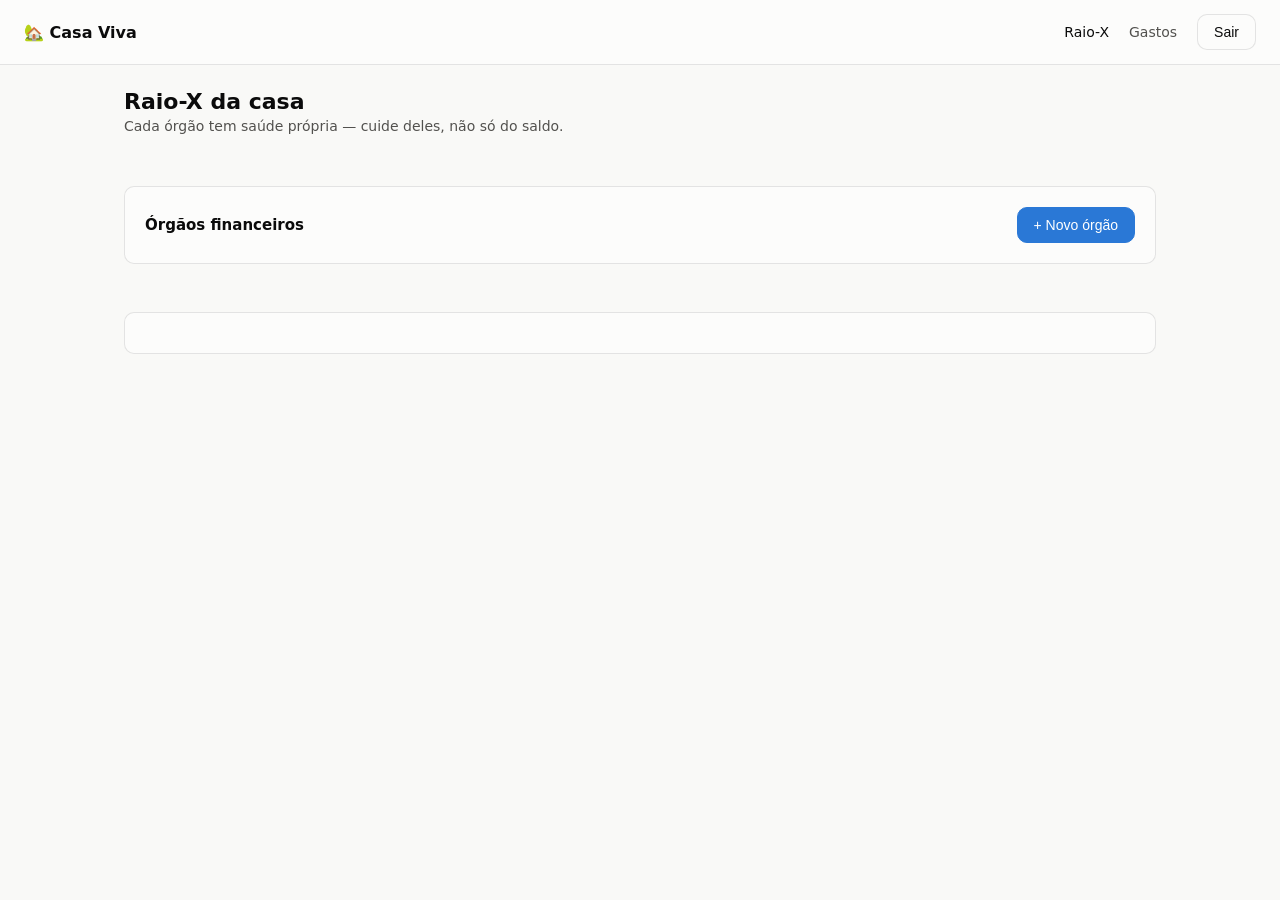
<file: index.html>
<!doctype html>
<html lang="pt-BR">
<head>
  <meta charset="UTF-8" />
  <meta name="viewport" content="width=device-width, initial-scale=1.0" />
  <title>Casa Viva — Raio-X da casa</title>
  <link rel="stylesheet" href="css/style.css" />
</head>
<body>
  <div id="config-banner"></div>

  <header class="topnav">
    <div class="brand">🏡 Casa Viva</div>
    <button class="nav-toggle" id="nav-toggle" aria-label="Abrir menu">☰</button>
    <nav id="main-nav">
      <a href="index.html" class="active">Raio-X</a>
      <a href="expenses.html">Gastos</a>
      <button class="btn" id="logout-btn">Sair</button>
    </nav>
  </header>

  <main class="container">
    <h1 class="page-title">Raio-X da casa</h1>
    <p class="page-subtitle">Cada órgão tem saúde própria — cuide deles, não só do saldo.</p>

    <div class="stat-grid" id="summary-grid"></div>

    <div class="card" style="display: flex; align-items: center; justify-content: space-between; flex-wrap: wrap; gap: 10px">
      <h2 style="margin: 0">Órgãos financeiros</h2>
      <button class="btn btn-primary" id="add-org-btn">+ Novo órgão</button>
    </div>

    <div id="add-org-form-wrap" style="display: none" class="card"></div>

    <div class="org-grid" id="org-grid"></div>

    <div class="card" id="income-card"></div>
  </main>

  <script type="module" src="js/dashboard.js"></script>
</body>
</html>
</file>
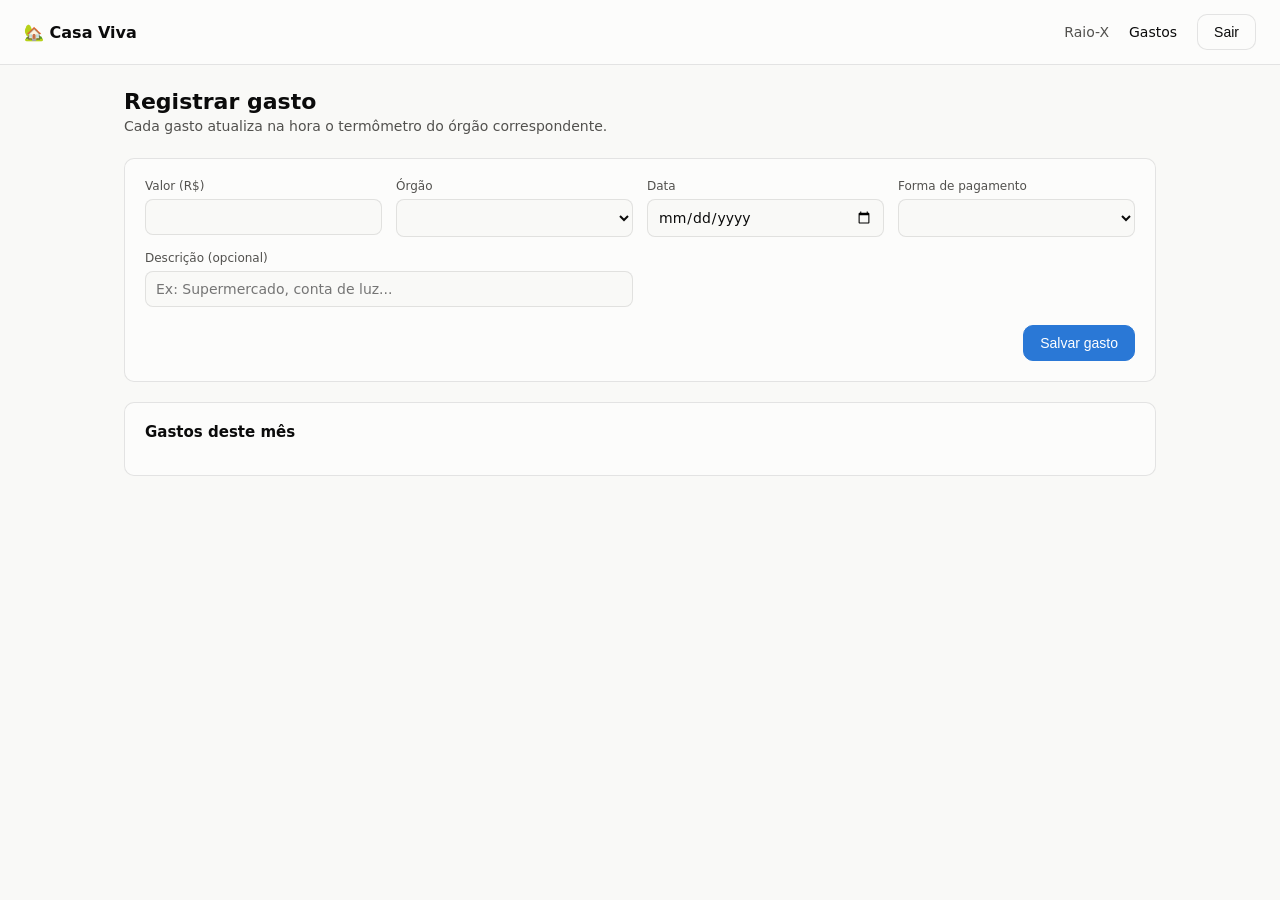
<file: expenses.html>
<!doctype html>
<html lang="pt-BR">
<head>
  <meta charset="UTF-8" />
  <meta name="viewport" content="width=device-width, initial-scale=1.0" />
  <title>Gastos — Casa Viva</title>
  <link rel="stylesheet" href="css/style.css" />
</head>
<body>
  <div id="config-banner"></div>

  <header class="topnav">
    <div class="brand">🏡 Casa Viva</div>
    <button class="nav-toggle" id="nav-toggle" aria-label="Abrir menu">☰</button>
    <nav id="main-nav">
      <a href="index.html">Raio-X</a>
      <a href="expenses.html" class="active">Gastos</a>
      <button class="btn" id="logout-btn">Sair</button>
    </nav>
  </header>

  <main class="container">
    <h1 class="page-title">Registrar gasto</h1>
    <p class="page-subtitle">Cada gasto atualiza na hora o termômetro do órgão correspondente.</p>

    <div class="card">
      <form id="expense-form">
        <div class="form-grid">
          <div class="field">
            <label for="amount">Valor (R$)</label>
            <input type="number" id="amount" min="0" step="any" required />
          </div>
          <div class="field">
            <label for="category_id">Órgão</label>
            <select id="category_id" required></select>
          </div>
          <div class="field">
            <label for="expense_date">Data</label>
            <input type="date" id="expense_date" required />
          </div>
          <div class="field">
            <label for="payment_method">Forma de pagamento</label>
            <select id="payment_method"></select>
          </div>
          <div class="field span-2">
            <label for="description">Descrição (opcional)</label>
            <input type="text" id="description" placeholder="Ex: Supermercado, conta de luz..." />
          </div>
        </div>

        <div class="form-actions">
          <button type="submit" class="btn btn-primary" id="save-btn">Salvar gasto</button>
        </div>
        <p class="error-text" id="form-error" style="display: none"></p>
      </form>
    </div>

    <div class="card">
      <div style="display: flex; align-items: center; justify-content: space-between; flex-wrap: wrap; gap: 10px">
        <h2 style="margin: 0">Gastos deste mês</h2>
      </div>
      <div id="expenses-table" style="margin-top: 14px"></div>
    </div>
  </main>

  <script type="module" src="js/expenses-page.js"></script>
</body>
</html>
</file>
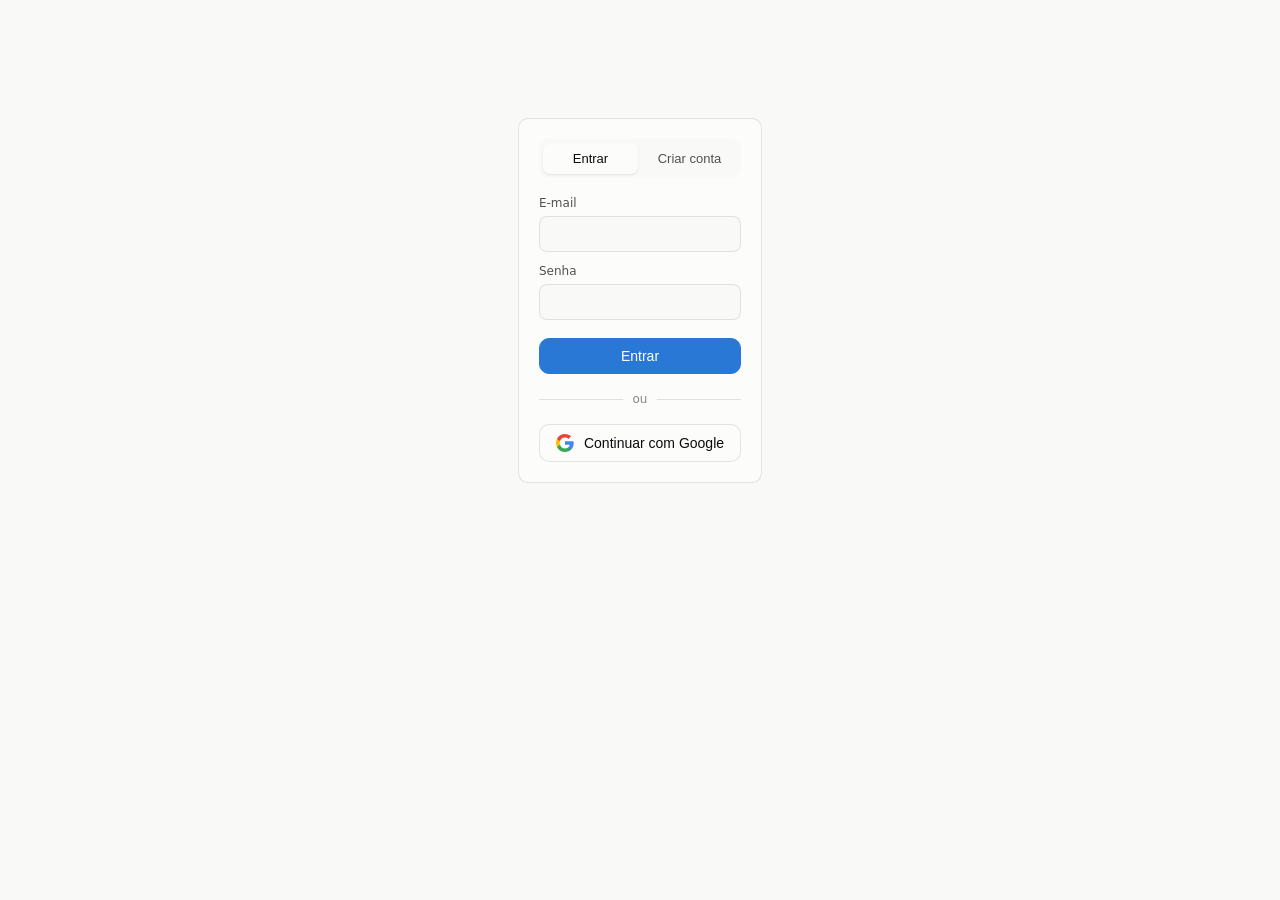
<file: login.html>
<!doctype html>
<html lang="pt-BR">
<head>
  <meta charset="UTF-8" />
  <meta name="viewport" content="width=device-width, initial-scale=1.0" />
  <title>Entrar — Casa Viva</title>
  <link rel="stylesheet" href="css/style.css" />
</head>
<body>
  <div id="config-banner"></div>

  <div class="auth-shell">
    <div class="card">
      <div class="tabbar">
        <button id="tab-login" class="active">Entrar</button>
        <button id="tab-signup">Criar conta</button>
      </div>

      <form id="auth-form">
        <div class="field" style="margin-bottom: 12px">
          <label for="email">E-mail</label>
          <input type="email" id="email" required autocomplete="email" />
        </div>
        <div class="field">
          <label for="password">Senha</label>
          <input type="password" id="password" required minlength="6" autocomplete="current-password" />
        </div>
        <div class="form-actions" style="justify-content: stretch; margin-top: 18px">
          <button type="submit" class="btn btn-primary" style="width: 100%" id="submit-btn">Entrar</button>
        </div>
        <p class="error-text" id="error-text" style="display: none"></p>
      </form>

      <div style="display: flex; align-items: center; gap: 10px; margin: 18px 0; color: var(--text-muted); font-size: 12px">
        <div style="flex: 1; height: 1px; background: var(--grid)"></div>
        ou
        <div style="flex: 1; height: 1px; background: var(--grid)"></div>
      </div>

      <button type="button" class="btn" id="google-btn" style="width: 100%; display: flex; align-items: center; justify-content: center; gap: 10px">
        <svg width="18" height="18" viewBox="0 0 18 18" aria-hidden="true">
          <path fill="#4285F4" d="M17.64 9.2c0-.64-.06-1.25-.16-1.84H9v3.48h4.84a4.14 4.14 0 0 1-1.8 2.72v2.26h2.9c1.7-1.57 2.7-3.88 2.7-6.62z"/>
          <path fill="#34A853" d="M9 18c2.43 0 4.47-.8 5.96-2.18l-2.9-2.26c-.8.54-1.84.86-3.06.86-2.35 0-4.34-1.59-5.05-3.72H.96v2.33A9 9 0 0 0 9 18z"/>
          <path fill="#FBBC05" d="M3.95 10.7A5.4 5.4 0 0 1 3.67 9c0-.59.1-1.17.28-1.7V4.97H.96A9 9 0 0 0 0 9c0 1.45.35 2.83.96 4.03l2.99-2.33z"/>
          <path fill="#EA4335" d="M9 3.58c1.32 0 2.51.45 3.44 1.35l2.58-2.58C13.46.89 11.43 0 9 0A9 9 0 0 0 .96 4.97l2.99 2.33C4.66 5.17 6.65 3.58 9 3.58z"/>
        </svg>
        Continuar com Google
      </button>
    </div>
  </div>

  <script type="module" src="js/login-page.js"></script>
</body>
</html>
</file>
<file: css/style.css>
:root {
  color-scheme: light;
  --surface-1: #fcfcfb;
  --page: #f9f9f7;
  --text-primary: #0b0b0b;
  --text-secondary: #52514e;
  --text-muted: #898781;
  --grid: #e1e0d9;
  --baseline: #c3c2b7;
  --border: rgba(11, 11, 11, 0.1);

  --series-1: #2a78d6; /* blue */
  --series-2: #eb6834; /* orange */
  --series-3: #1baf7a; /* aqua */
  --series-4: #eda100; /* yellow */
  --series-8: #e34948; /* red */

  --good: #0ca30c;
  --warning: #fab219;
  --serious: #ec835a;
  --critical: #d03b3b;
  --success-text: #006300;

  --radius: 10px;
}

@media (prefers-color-scheme: dark) {
  :root:where(:not([data-theme="light"])) {
    color-scheme: dark;
    --surface-1: #1a1a19;
    --page: #0d0d0d;
    --text-primary: #ffffff;
    --text-secondary: #c3c2b7;
    --text-muted: #898781;
    --grid: #2c2c2a;
    --baseline: #383835;
    --border: rgba(255, 255, 255, 0.1);

    --series-1: #3987e5;
    --series-2: #d95926;
    --series-3: #199e70;
    --series-4: #c98500;
    --series-8: #e66767;

    --good: #0ca30c;
    --warning: #fab219;
    --serious: #ec835a;
    --critical: #e66767;
    --success-text: #0ca30c;
  }
}

:root[data-theme="dark"] {
  color-scheme: dark;
  --surface-1: #1a1a19;
  --page: #0d0d0d;
  --text-primary: #ffffff;
  --text-secondary: #c3c2b7;
  --text-muted: #898781;
  --grid: #2c2c2a;
  --baseline: #383835;
  --border: rgba(255, 255, 255, 0.1);

  --series-1: #3987e5;
  --series-2: #d95926;
  --series-3: #199e70;
  --series-4: #c98500;
  --series-8: #e66767;
}

* {
  box-sizing: border-box;
}

html,
body {
  margin: 0;
  padding: 0;
  background: var(--page);
  color: var(--text-primary);
  font-family: system-ui, -apple-system, "Segoe UI", sans-serif;
}

body {
  min-height: 100vh;
  display: flex;
  flex-direction: column;
}

a {
  color: var(--series-1);
}

/* ---------- Nav ---------- */
.topnav {
  display: flex;
  align-items: center;
  justify-content: space-between;
  padding: 14px 24px;
  background: var(--surface-1);
  border-bottom: 1px solid var(--border);
}

.topnav .brand {
  font-weight: 600;
  font-size: 16px;
}

.topnav nav {
  display: flex;
  gap: 20px;
  align-items: center;
}

.topnav nav a {
  color: var(--text-secondary);
  text-decoration: none;
  font-size: 14px;
  font-weight: 500;
}

.topnav nav a.active,
.topnav nav a:hover {
  color: var(--text-primary);
}

.nav-toggle {
  display: none;
  background: transparent;
  border: 1px solid var(--border);
  border-radius: 8px;
  width: 36px;
  height: 36px;
  font-size: 18px;
  line-height: 1;
  color: var(--text-primary);
  cursor: pointer;
}

@media (max-width: 640px) {
  .topnav {
    flex-wrap: wrap;
    padding: 12px 16px;
  }

  .nav-toggle {
    display: inline-flex;
    align-items: center;
    justify-content: center;
  }

  .topnav nav {
    display: none;
    flex-direction: column;
    align-items: stretch;
    width: 100%;
    gap: 2px;
    margin-top: 12px;
    animation: nav-drop 0.15s ease-out;
  }

  .topnav nav.open {
    display: flex;
  }

  .topnav nav a {
    padding: 12px 6px;
    border-bottom: 1px solid var(--grid);
  }

  .topnav nav .btn {
    width: 100%;
    margin-top: 8px;
  }

  .container {
    padding: 16px;
  }

  .page-title {
    font-size: 19px;
  }

  .stat-grid {
    grid-template-columns: repeat(2, 1fr);
    gap: 10px;
  }

  .stat-value {
    font-size: 21px;
  }

  .card {
    padding: 16px;
  }

  .form-grid {
    grid-template-columns: 1fr;
  }

  .field.span-2 {
    grid-column: span 1;
  }

  table {
    font-size: 12px;
  }

  th,
  td {
    padding: 8px 6px;
  }

  .auth-shell {
    margin: 6vh auto;
    padding: 16px;
    max-width: 100%;
  }
}

@keyframes nav-drop {
  from {
    opacity: 0;
    transform: translateY(-6px);
  }
  to {
    opacity: 1;
    transform: translateY(0);
  }
}

.btn {
  appearance: none;
  border: 1px solid var(--border);
  background: var(--surface-1);
  color: var(--text-primary);
  padding: 9px 16px;
  border-radius: var(--radius);
  font-size: 14px;
  font-weight: 500;
  cursor: pointer;
}

.btn:hover {
  background: var(--page);
}

.btn-primary {
  background: var(--series-1);
  border-color: var(--series-1);
  color: #fff;
}

.btn-primary:hover {
  filter: brightness(1.05);
}

.btn-danger {
  color: var(--critical);
  border-color: var(--critical);
  background: transparent;
}

/* ---------- Layout ---------- */
.container {
  max-width: 1080px;
  margin: 0 auto;
  padding: 24px;
  width: 100%;
  flex: 1;
}

.page-title {
  font-size: 22px;
  font-weight: 600;
  margin: 0 0 4px;
}

.page-subtitle {
  color: var(--text-secondary);
  font-size: 14px;
  margin: 0 0 24px;
}

/* ---------- Stat tiles ---------- */
.stat-grid {
  display: grid;
  grid-template-columns: repeat(auto-fit, minmax(180px, 1fr));
  gap: 14px;
  margin-bottom: 28px;
}

.stat-tile {
  background: var(--surface-1);
  border: 1px solid var(--border);
  border-radius: var(--radius);
  padding: 16px 18px;
}

.stat-label {
  font-size: 12px;
  color: var(--text-secondary);
  margin-bottom: 6px;
}

.stat-value {
  font-size: 26px;
  font-weight: 600;
  font-variant-numeric: proportional-nums;
}

.stat-delta {
  font-size: 12px;
  margin-top: 4px;
  font-weight: 500;
}

.stat-delta.up {
  color: var(--success-text);
}

.stat-delta.down {
  color: var(--critical);
}

/* ---------- Disciplina (score/streak em destaque) ---------- */
.discipline-grid {
  display: flex;
  gap: 32px;
  flex-wrap: wrap;
  align-items: center;
  justify-content: space-between;
}

.hero-figure {
  font-size: 48px;
  font-weight: 600;
  line-height: 1;
  font-variant-numeric: proportional-nums;
}

.hero-figure.good {
  color: var(--good);
}

.hero-figure.warning {
  color: var(--warning);
}

.hero-figure.critical {
  color: var(--critical);
}

@media (max-width: 640px) {
  .hero-figure {
    font-size: 36px;
  }
}

/* ---------- Órgãos (termômetro de saúde) ---------- */
.org-grid {
  display: grid;
  grid-template-columns: repeat(auto-fill, minmax(240px, 1fr));
  gap: 14px;
  margin-bottom: 28px;
}

.org-card {
  background: var(--surface-1);
  border: 1px solid var(--border);
  border-radius: var(--radius);
  padding: 16px 18px;
}

.org-header {
  display: flex;
  justify-content: space-between;
  align-items: flex-start;
  gap: 8px;
  margin-bottom: 10px;
}

.org-name {
  font-weight: 600;
  font-size: 15px;
}

.org-amounts {
  font-size: 12px;
  color: var(--text-secondary);
  margin-top: 4px;
}

.meter-track {
  height: 10px;
  border-radius: 100px;
  background: var(--grid);
  overflow: hidden;
  margin: 10px 0 6px;
}

.meter-fill {
  height: 100%;
  border-radius: 100px;
  transition: width 0.2s;
}

.meter-fill.green {
  background: var(--good);
}

.meter-fill.yellow {
  background: var(--warning);
}

.meter-fill.red {
  background: var(--critical);
}

.meter-fill.unset {
  background: var(--baseline);
}

.org-status {
  font-size: 12px;
  font-weight: 500;
}

.org-status.green {
  color: var(--success-text);
}

.org-status.yellow {
  color: var(--warning);
}

.org-status.red {
  color: var(--critical);
}

.org-status.unset {
  color: var(--text-muted);
}

.org-actions {
  display: flex;
  gap: 6px;
  margin-top: 12px;
}

.icon-btn {
  appearance: none;
  border: 1px solid var(--border);
  background: transparent;
  color: var(--text-secondary);
  border-radius: 8px;
  padding: 4px 8px;
  font-size: 12px;
  cursor: pointer;
}

.icon-btn:hover {
  background: var(--page);
  color: var(--text-primary);
}

/* ---------- Cards / panels ---------- */
.card {
  background: var(--surface-1);
  border: 1px solid var(--border);
  border-radius: var(--radius);
  padding: 20px;
  margin-bottom: 20px;
}

.card h2 {
  font-size: 15px;
  font-weight: 600;
  margin: 0 0 14px;
}

/* ---------- Pattern alerts ---------- */
.alert {
  display: flex;
  gap: 10px;
  align-items: flex-start;
  border-radius: var(--radius);
  padding: 12px 14px;
  margin-bottom: 10px;
  font-size: 13px;
  border: 1px solid transparent;
}

.alert-icon {
  flex-shrink: 0;
  width: 18px;
  height: 18px;
  margin-top: 1px;
}

.alert.warning {
  background: color-mix(in srgb, var(--warning) 14%, var(--surface-1));
  border-color: color-mix(in srgb, var(--warning) 35%, transparent);
  color: var(--text-primary);
}

.alert.critical {
  background: color-mix(in srgb, var(--critical) 12%, var(--surface-1));
  border-color: color-mix(in srgb, var(--critical) 35%, transparent);
  color: var(--text-primary);
}

.alert strong {
  display: block;
  margin-bottom: 2px;
}

/* ---------- Tables ---------- */
table {
  width: 100%;
  border-collapse: collapse;
  font-size: 13px;
}

th {
  text-align: left;
  color: var(--text-muted);
  font-weight: 500;
  font-size: 11px;
  text-transform: uppercase;
  letter-spacing: 0.03em;
  padding: 8px 10px;
  border-bottom: 1px solid var(--grid);
}

td {
  padding: 10px;
  border-bottom: 1px solid var(--grid);
  font-variant-numeric: tabular-nums;
}

tr:last-child td {
  border-bottom: none;
}

.pill {
  display: inline-block;
  padding: 2px 8px;
  border-radius: 100px;
  font-size: 12px;
  font-weight: 500;
}

.pill.win {
  color: var(--success-text);
  background: color-mix(in srgb, var(--good) 14%, transparent);
}

.pill.loss {
  color: var(--critical);
  background: color-mix(in srgb, var(--critical) 14%, transparent);
}

/* ---------- Forms ---------- */
.form-grid {
  display: grid;
  grid-template-columns: repeat(auto-fit, minmax(160px, 1fr));
  gap: 14px;
}

.field {
  display: flex;
  flex-direction: column;
  gap: 6px;
}

.field.span-2 {
  grid-column: span 2;
}

.field label {
  font-size: 12px;
  font-weight: 500;
  color: var(--text-secondary);
}

input,
select,
textarea {
  font-family: inherit;
  font-size: 14px;
  padding: 9px 10px;
  border-radius: 8px;
  border: 1px solid var(--border);
  background: var(--page);
  color: var(--text-primary);
}

textarea {
  resize: vertical;
  min-height: 60px;
}

.form-actions {
  display: flex;
  gap: 10px;
  margin-top: 18px;
  justify-content: flex-end;
}

.error-text {
  color: var(--critical);
  font-size: 13px;
  margin-top: 8px;
}

.hint {
  color: var(--text-muted);
  font-size: 12px;
}

/* ---------- Auth page ---------- */
.auth-shell {
  max-width: 380px;
  margin: 10vh auto;
  padding: 28px;
}

.auth-shell .card {
  margin-bottom: 0;
}

.tabbar {
  display: flex;
  gap: 4px;
  background: var(--page);
  border-radius: var(--radius);
  padding: 4px;
  margin-bottom: 18px;
}

.tabbar button {
  flex: 1;
  border: none;
  background: transparent;
  padding: 8px;
  border-radius: 7px;
  font-size: 13px;
  font-weight: 500;
  color: var(--text-secondary);
  cursor: pointer;
}

.tabbar button.active {
  background: var(--surface-1);
  color: var(--text-primary);
  box-shadow: 0 1px 2px var(--border);
}

/* ---------- Config banner ---------- */
.config-banner {
  background: color-mix(in srgb, var(--warning) 16%, var(--surface-1));
  border-bottom: 1px solid color-mix(in srgb, var(--warning) 40%, transparent);
  padding: 10px 24px;
  font-size: 13px;
  text-align: center;
}

/* ---------- Charts ---------- */
.chart-legend {
  display: flex;
  gap: 16px;
  margin-top: 10px;
  flex-wrap: wrap;
}

.chart-legend .item {
  display: flex;
  align-items: center;
  gap: 6px;
  font-size: 12px;
  color: var(--text-secondary);
}

.chart-legend .swatch {
  width: 10px;
  height: 10px;
  border-radius: 2px;
}

.svg-tooltip {
  position: absolute;
  pointer-events: none;
  background: var(--text-primary);
  color: var(--surface-1);
  font-size: 12px;
  padding: 6px 9px;
  border-radius: 6px;
  transform: translate(-50%, -110%);
  white-space: nowrap;
  opacity: 0;
  transition: opacity 0.1s;
  z-index: 10;
}

.chart-wrap {
  position: relative;
}

.table-scroll {
  overflow-x: auto;
}

.empty-state {
  text-align: center;
  color: var(--text-muted);
  font-size: 13px;
  padding: 40px 20px;
}
</file>
